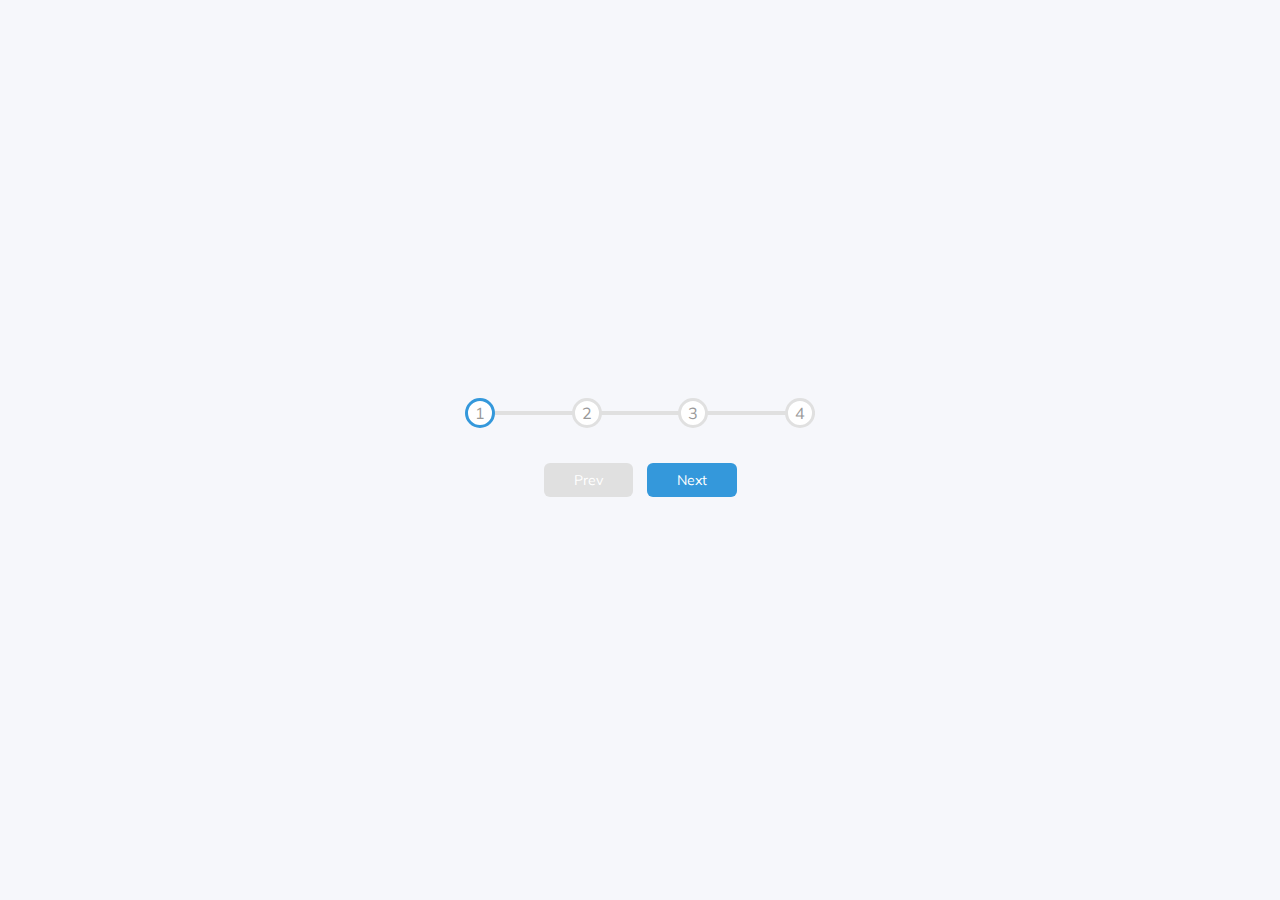
<file: 2. Progress Steps/index.html>
<!DOCTYPE html>
<html lang="en">
<head>
    <meta charset="UTF-8">
    <meta http-equiv="X-UA-Compatible" content="IE=edge">
    <meta name="viewport" content="width=device-width, initial-scale=1.0">
    <link rel="stylesheet" href="styles.css">
    <title>Progress Steps</title>
</head>
<body>
    <div class="container">
        <div class="progress-container">
            <div class="progress" id="progress"></div>
            <div class="circle active">1</div>
            <div class="circle">2</div>
            <div class="circle">3</div>
            <div class="circle">4</div>
        </div>

        <button class="btn" id="prev" disabled>Prev</button>
        <button class="btn" id="next">Next</button>


    </div>

    <script src="script.js"></script>
</body>
</html>
</file>
<file: 2. Progress Steps/styles.css>
@import url('https://fonts.googleapis.com/css?family=Muli&display=swap');

:root{
    --line-border-fill: #3498db;
    --line-border-empty: #e0e0e0;
}

*{
   box-sizing: border-box; 
}

body{
    font-family: 'Muli', sans-serif;
    background-color: #f6f7fb;
    display: flex;
    align-items: center;
    justify-content: center;
    height: 100vh;
    overflow: hidden;
    margin: 0;
}

.container{
    text-align: center;
}

.progress-container{
    display: flex;
    justify-content: space-between;
    position: relative;
    margin-bottom: 30px;
    max-width: 100%;
    width: 350px;
}

.progress-container::before{
    content: ''; 
    background-color: var(--line-border-empty);
    position: absolute;
    top: 50%;
    left: 0;
    transform: translateY(-50%);
    height: 4px;
    width: 100%;
    z-index: -1;
}

.progress{
    background-color: var(--line-border-fill);
    position: absolute;
    top: 50%;
    left: 0;
    transform: translateY(-50%);
    height: 4px;
    width: 0%;
    z-index: -1;
    transition: 0.4s ease;
}
.circle{
    background-color: #fff;
    color: #999;
    border-radius: 50%;
    height: 30px;
    width: 30px;
    display: flex;
    align-items: center;
    justify-content: center;
    border: 3px solid var(--line-border-empty);
    transition: 0.4s ease;
}

.circle.active{
    border-color: var(--line-border-fill);
}

.btn{
    background-color: var(--line-border-fill);
    color: #fff;
    border: 0;
    border-radius: 6px;
    cursor: pointer;
    font-family: inherit;
    padding: 8px 30px;
    margin: 5px;
    font-size: 14px;
}

.btn:active{
    transform: scale(0.98);
}

.btn:focus {
    outline: 0;
}

.btn:disabled{
    background-color: var(--line-border-empty);
    cursor: not-allowed;
}
</file>
